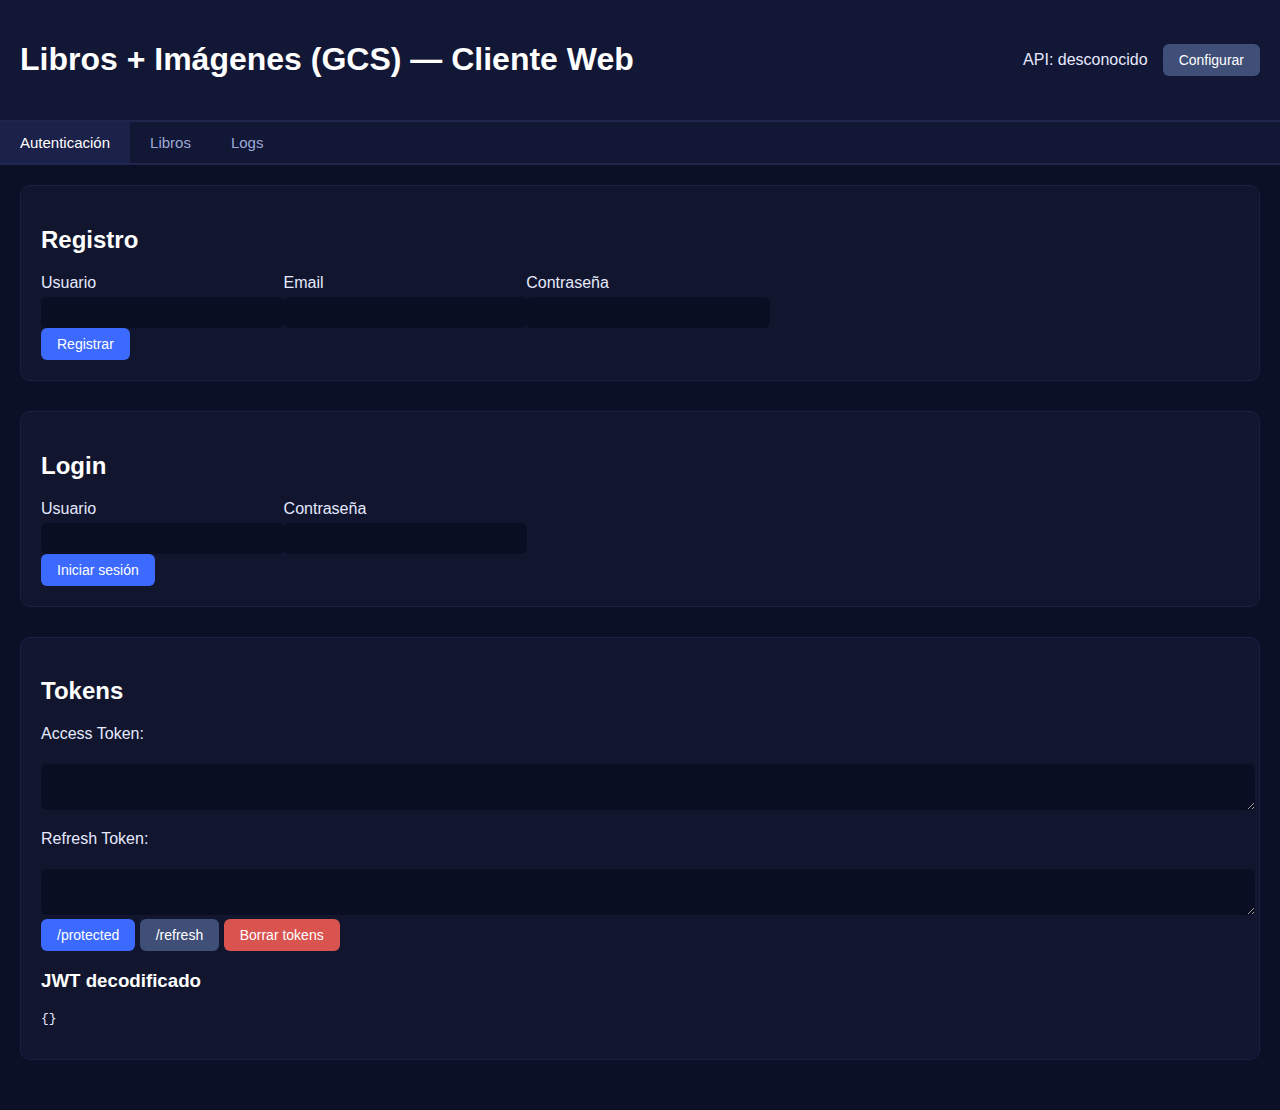
<file: index.html>
<!DOCTYPE html>
<html lang="es">
<head>
  <meta charset="utf-8" />
  <meta name="viewport" content="width=device-width,initial-scale=1" />
  <title>Libros + Imágenes (GCS) — Cliente Web</title>
  <link rel="stylesheet" href="style.css" />
</head>

<body>
  <header class="topbar">
    <h1>Libros + Imágenes (GCS) — Cliente Web</h1>
    <div class="status">
      <span id="apiStatus">API: desconocido</span>
      <button id="openConfigBtn" class="btn secondary">Configurar</button>
    </div>
  </header>

  <nav class="tabs">
    <button data-tab="auth" class="active">Autenticación</button>
    <button data-tab="libros">Libros</button>
    <button data-tab="logs">Logs</button>
  </nav>

  <main>

    <!-- =========================================================
         TAB 1: AUTENTICACIÓN (NO SE MODIFICA)
    ============================================================ -->
    <section id="auth" class="tab active">
      <div class="card">
        <h2>Registro</h2>
        <form id="registerForm">
          <div class="grid">
            <label>Usuario
              <input type="text" id="regUsername" required />
            </label>
            <label>Email
              <input type="email" id="regEmail" required />
            </label>
            <label>Contraseña
              <input type="password" id="regPassword" required />
            </label>
          </div>
          <button type="submit" class="btn">Registrar</button>
        </form>
      </div>

      <div class="card">
        <h2>Login</h2>
        <form id="loginForm">
          <div class="grid">
            <label>Usuario
              <input type="text" id="logUsername" required />
            </label>
            <label>Contraseña
              <input type="password" id="logPassword" required />
            </label>
          </div>
          <button type="submit" class="btn">Iniciar sesión</button>
        </form>
      </div>

      <div class="card">
        <h2>Tokens</h2>
        <p>Access Token:</p>
        <textarea id="accessTokenBox" readonly></textarea>

        <p>Refresh Token:</p>
        <textarea id="refreshTokenBox" readonly></textarea>

        <div class="actions">
          <button id="btnProfile" class="btn">/protected</button>
          <button id="btnRefresh" class="btn secondary">/refresh</button>
          <button id="btnClearTokens" class="btn danger">Borrar tokens</button>
        </div>

        <h3>JWT decodificado</h3>
        <pre id="jwtDecoded">{}</pre>
      </div>
    </section>

    <!-- =========================================================
         TAB 2: LIBROS + IMÁGENES
    ============================================================ -->
    <section id="libros" class="tab">
      <div class="card">
        <h2>Catálogo de Libros</h2>
        <div class="actions">
          <input id="searchText" type="text" placeholder="Buscar libro..." />
          <button id="btnListBooks" class="btn">Listar libros</button>
        </div>

        <div class="tableWrap">
          <table>
            <thead>
              <tr>
                <th>ID</th><th>Título</th><th>Autor</th><th>Año</th><th>Acciones</th>
              </tr>
            </thead>
            <tbody id="booksTbody">
              <tr><td colspan="5" style="text-align:center;color:#999;">No hay libros</td></tr>
            </tbody>
          </table>
        </div>
      </div>

      <!-- PANEL DE IMÁGENES POR LIBRO -->
      <div id="imagesPanel" class="card" style="display:none;">
        <h2>Imágenes del libro: <span id="panelBookTitle"></span></h2>

        <h3>Subir nuevas imágenes</h3>
        <input id="fileImages" type="file" multiple accept="image/*" />
        <button id="btnUploadImages" class="btn">Subir</button>

        <div id="previewContainer" class="previewArea"></div>

        <h3>Imágenes ya existentes</h3>
        <div id="bookImages" class="imagesGrid"></div>
      </div>
    </section>

    <!-- =========================================================
         TAB 3: LOGS
    ============================================================ -->
    <section id="logs" class="tab">
      <div class="card">
        <h2>Logs del cliente</h2>
        <pre id="logBox" class="logBox"></pre>
        <button id="btnClearLogs" class="btn danger">Limpiar logs</button>
      </div>
    </section>

  </main>

  <!-- ============================================================
       DIALOG DE CONFIGURACIÓN (MISMO QUE YA TENÍAS)
  =============================================================== -->
  <dialog id="configDialog">
    <form id="configForm" method="dialog">
      <h2>Configurar servidor</h2>

      <div class="grid">
        <label>IP / Dominio:
          <input id="cfgIp" type="text" required />
        </label>
        <label>Puerto:
          <input id="cfgPort" type="text" />
        </label>
      </div>

      <h3>Endpoints</h3>
      <div class="grid">
        <label>/register  <input id="cfgRegister" /></label>
        <label>/login     <input id="cfgLogin" /></label>
        <label>/refresh   <input id="cfgRefresh" /></label>
        <label>/protected <input id="cfgProfile" /></label>
        <label>/books     <input id="cfgBooks" /></label>
      </div>

      <menu>
        <button value="cancel" class="btn secondary">Cancelar</button>
        <button id="saveConfigBtn" class="btn">Guardar</button>
      </menu>
    </form>
  </dialog>

  <script src="app.js"></script>
</body>
</html>
</file>
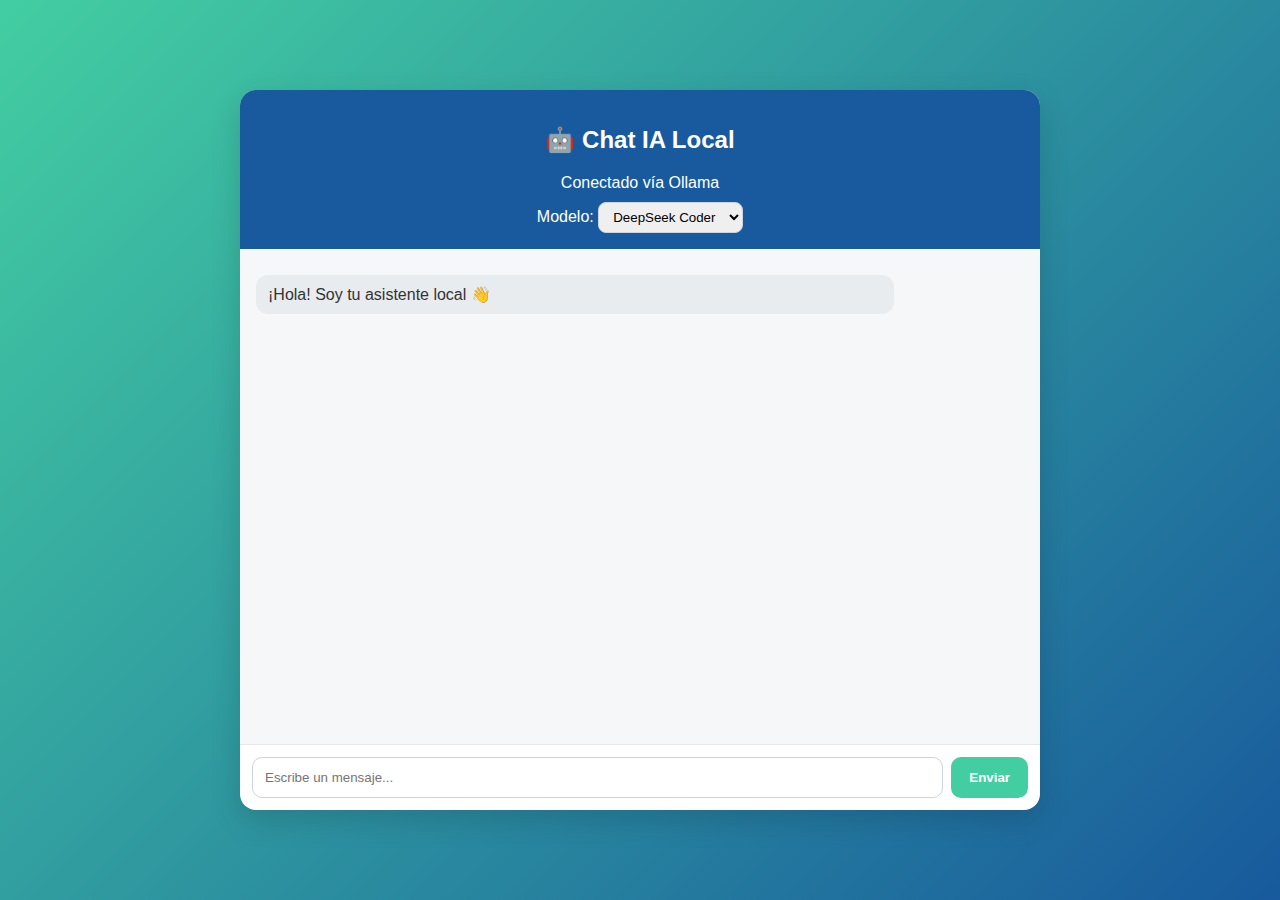
<file: ejercicios-guiados/EjercicioGuiado02/index.html>
<!DOCTYPE html>
<html lang="es">
<head>
  <meta charset="UTF-8" />
  <meta name="viewport" content="width=device-width, initial-scale=1.0"/>
  <title>Chat IA Local</title>
  <style>
    body {
      font-family: Arial, sans-serif;
      background: linear-gradient(135deg, #43cea2, #185a9d);
      margin: 0; height: 100vh;
      display: flex; align-items: center; justify-content: center;
    }
    .chat {
      width: 90%; max-width: 800px; height: 80vh;
      background: #fff; border-radius: 16px;
      box-shadow: 0 10px 30px rgba(0,0,0,.15);
      display: flex; flex-direction: column; overflow: hidden;
    }
    header {
      background: #185a9d; color: #fff;
      padding: 16px; text-align: center;
    }
    #messages {
      flex: 1; padding: 16px;
      overflow-y: auto; background: #f6f7f9;
    }
    .msg { margin: 10px 0; padding: 10px 12px;
      border-radius: 12px; max-width: 80%; word-wrap: break-word;
    }
    .user { background: #43cea2; color: #fff; margin-left: auto; }
    .bot { background: #e9ecef; color: #333; margin-right: auto; }
    footer {
      display: flex; gap: 8px;
      padding: 12px; border-top: 1px solid #e5e7eb;
    }
    input {
      flex: 1; padding: 12px;
      border: 1px solid #cbd5e1; border-radius: 10px;
    }
    button {
      padding: 12px 18px; border: 0;
      background: #43cea2; color: #fff;
      border-radius: 10px; font-weight: 700;
      cursor: pointer;
    }
    button:hover { filter: brightness(0.95); }
    select {
      margin-top: 10px; padding: 6px 10px;
      border-radius: 8px; border: 1px solid #cbd5e1;
    }
  </style>
</head>
<body>
  <div class="chat">
    <header>
      <h2>🤖 Chat IA Local</h2>
      <div>Conectado vía Ollama</div>
      <label for="model">Modelo:</label>
      <select id="model">
        <option value="deepseek-coder">DeepSeek Coder</option>
        <option value="llama3">Llama 3</option>
        <option value="phi3">Phi 3</option>
      </select>
    </header>

    <div id="messages">
      <div class="msg bot">¡Hola! Soy tu asistente local 👋</div>
    </div>

    <footer>
      <input id="input" placeholder="Escribe un mensaje..." />
      <button id="btn">Enviar</button>
    </footer>
  </div>

<script>
  const input = document.getElementById("input");
  const btn = document.getElementById("btn");
  const messages = document.getElementById("messages");
  const modelSelect = document.getElementById("model");

  async function sendMessage() {
    const text = input.value.trim();
    const model = modelSelect.value;
    if (!text) return;

    messages.innerHTML += `<div class="msg user">${text}</div>`;
    input.value = "";

    try {
      const resp = await fetch("/chat", {
        method: "POST",
        headers: { "Content-Type": "application/json" },
        body: JSON.stringify({ message: text, model: model })
      });

      const data = await resp.json();
      const answer = data.response || data.error || "Error al obtener respuesta";
      messages.innerHTML += `<div class="msg bot">${answer}</div>`;
      messages.scrollTop = messages.scrollHeight;
    } catch (err) {
      messages.innerHTML += `<div class="msg bot">⚠️ Error de conexión con Flask</div>`;
    }
  }

  btn.onclick = sendMessage;
  input.onkeydown = (e) => { if (e.key === "Enter") sendMessage(); };
</script>
</body>
</html>
</file>
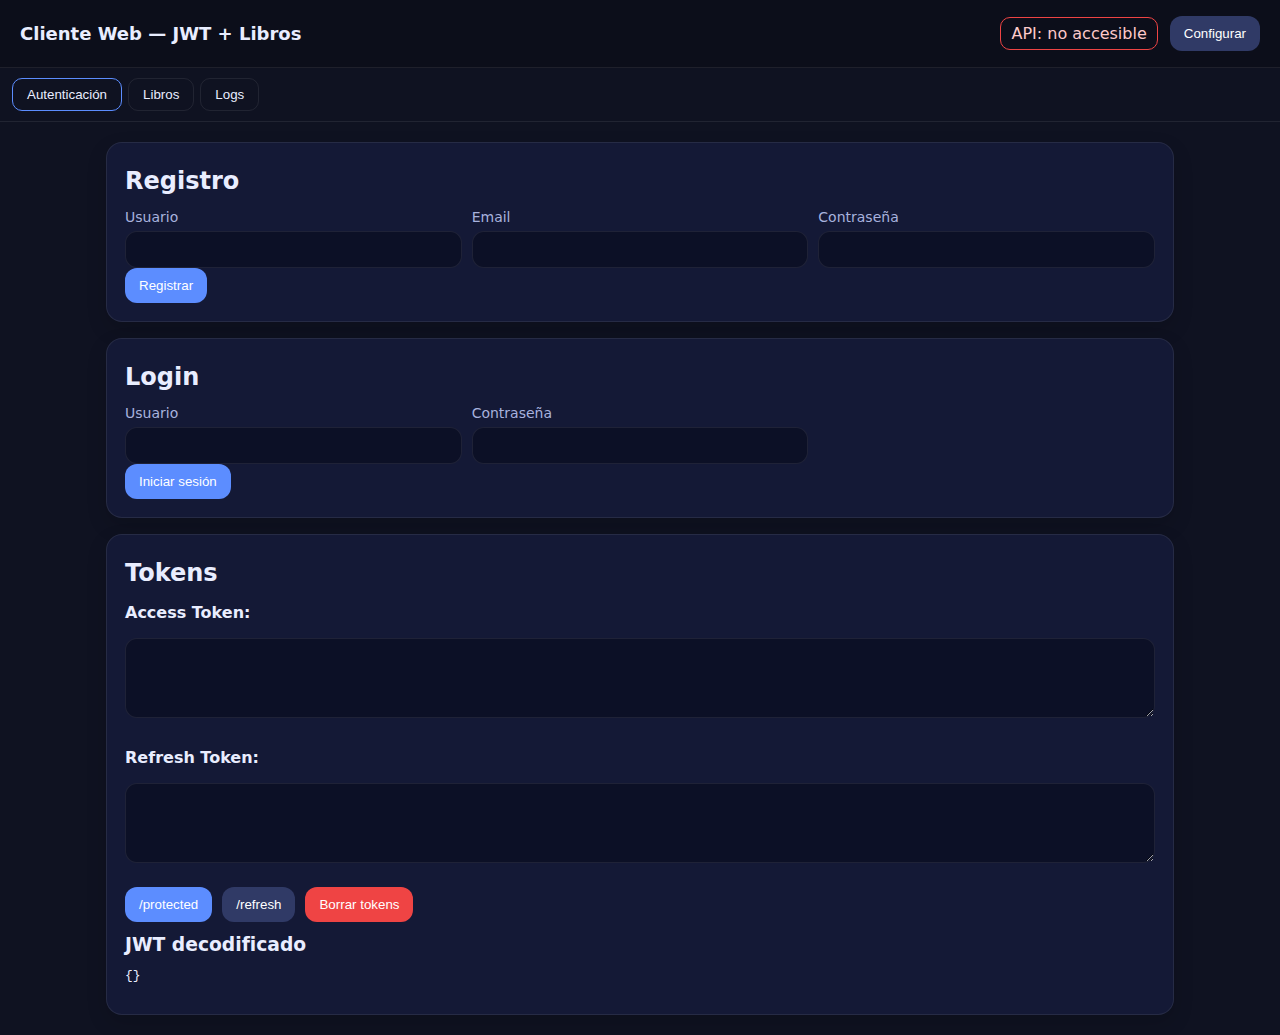
<file: ejercicios-guiados/EjercicioGuiado04/index.html>
<!DOCTYPE html>
<html lang="es">
<head>
  <meta charset="utf-8" />
  <meta name="viewport" content="width=device-width,initial-scale=1" />
  <title>Cliente JWT + Libros</title>
  <link rel="stylesheet" href="style.css" />
</head>
<body>
  <header class="topbar">
    <h1>Cliente Web — JWT + Libros</h1>
    <div class="status">
      <span id="apiStatus">API: desconocido</span>
      <button id="openConfigBtn" class="btn secondary">Configurar</button>
    </div>
  </header>

  <nav class="tabs">
    <button data-tab="auth" class="active">Autenticación</button>
    <button data-tab="libros">Libros</button>
    <button data-tab="logs">Logs</button>
  </nav>

  <main>
    <!-- TAB: Autenticación -->
    <section id="auth" class="tab active">
      <div class="card">
        <h2>Registro</h2>
        <form id="registerForm">
          <div class="grid">
            <label>Usuario
              <input type="text" id="regUsername" required />
            </label>
            <label>Email
              <input type="email" id="regEmail" required />
            </label>
            <label>Contraseña
              <input type="password" id="regPassword" required />
            </label>
          </div>
          <button type="submit" class="btn">Registrar</button>
        </form>
      </div>

      <div class="card">
        <h2>Login</h2>
        <form id="loginForm">
          <div class="grid">
            <label>Usuario
              <input type="text" id="logUsername" required />
            </label>
            <label>Contraseña
              <input type="password" id="logPassword" required />
            </label>
          </div>
          <button type="submit" class="btn">Iniciar sesión</button>
        </form>
      </div>

      <div class="card">
        <h2>Tokens</h2>
        <div class="tokenBox">
          <p><strong>Access Token:</strong></p>
          <textarea id="accessTokenBox" readonly></textarea>
          <p><strong>Refresh Token:</strong></p>
          <textarea id="refreshTokenBox" readonly></textarea>
        </div>
        <div class="actions">
          <button id="btnProfile" class="btn">/protected</button>
          <button id="btnRefresh" class="btn secondary">/refresh</button>
          <button id="btnClearTokens" class="btn danger">Borrar tokens</button>
        </div>
        <div class="decoded">
          <h3>JWT decodificado</h3>
          <pre id="jwtDecoded">{}</pre>
        </div>
      </div>
    </section>

    <!-- TAB: Libros -->
    <section id="libros" class="tab">
      <div class="card">
        <h2>Catálogo de Libros</h2>
        <div class="actions">
          <input id="searchText" type="text" placeholder="Buscar por título o autor..." />
          <button id="btnListBooks" class="btn">Listar libros</button>
        </div>
        <div class="tableWrap">
          <table>
            <thead>
              <tr>
                <th>ID</th><th>Título</th><th>Autor</th><th>Editorial</th><th>Año</th><th>Género</th><th>Formato</th>
              </tr>
            </thead>
            <tbody id="booksTbody">
              <tr><td colspan="7" style="text-align:center;color:#999;">Sin datos</td></tr>
            </tbody>
          </table>
        </div>
        <small>Este módulo asume un endpoint configurable (p.ej. <code>/books</code> o <code>/libros/books</code>) que devuelve un arreglo de libros con joins de <em>Authors</em>, <em>Genres</em> y <em>Formats</em>. BD: <strong>Libros</strong>. :contentReference[oaicite:4]{index=4}</small>
      </div>
    </section>

    <!-- TAB: Logs -->
    <section id="logs" class="tab">
      <div class="card">
        <h2>Logs del cliente</h2>
        <pre id="logBox" class="logBox"></pre>
        <button id="btnClearLogs" class="btn danger">Limpiar logs</button>
      </div>
    </section>
  </main>

  <!-- Ventana emergente de configuración -->
  <dialog id="configDialog">
    <form id="configForm" method="dialog">
      <h2>Configurar IP, Puerto y Endpoints</h2>

      <div class="grid">
        <label>IP o dominio del microservicio
          <input type="text" id="cfgIp" placeholder="34.42.102.133" required />
        </label>
        <label>Puerto
          <input type="text" id="cfgPort" placeholder="5000" />
        </label>
      </div>

      <h3>Endpoints Auth</h3>
      <div class="grid">
        <label>Registro
          <input type="text" id="cfgRegister" placeholder="/register" />
        </label>
        <label>Login
          <input type="text" id="cfgLogin" placeholder="/login" />
        </label>
        <label>Refresh
          <input type="text" id="cfgRefresh" placeholder="/refresh" />
        </label>
        <label>Perfil protegido
          <input type="text" id="cfgProfile" placeholder="/protected" />
        </label>
      </div>

      <h3>Libros</h3>
      <div class="grid">
        <label>Endpoint Libros (GET)
          <input type="text" id="cfgBooks" placeholder="/books" />
        </label>
      </div>

      <menu>
        <button value="cancel" class="btn secondary">Cancelar</button>
        <button id="saveConfigBtn" value="default" class="btn">Guardar</button>
      </menu>
      <p class="note">
        Esta configuración se guarda en <strong>localStorage</strong>, tal como pide el ejercicio (IP, puerto, microservicios y endpoints). :contentReference[oaicite:5]{index=5}
      </p>
    </form>
  </dialog>

  <script src="app.js"></script>
</body>
</html>
</file>
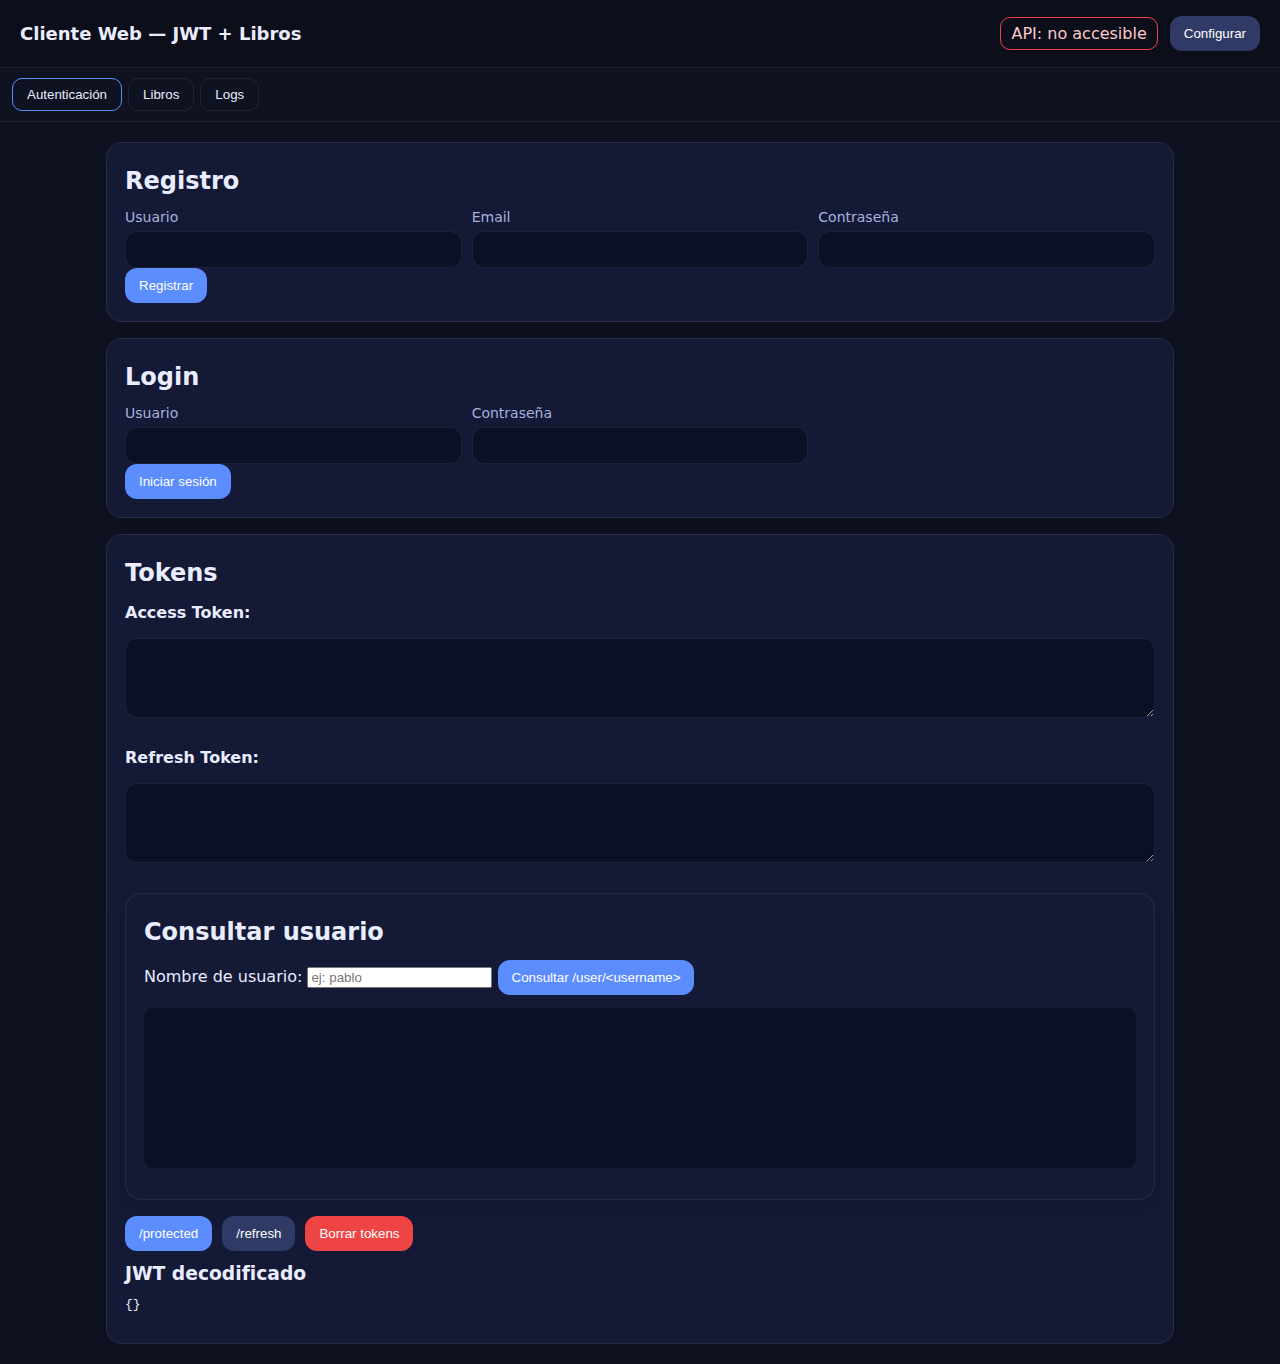
<file: ejercicios-guiados/EjercicioGuiado07/index.html>
<!DOCTYPE html>
<html lang="es">
<head>
  <meta charset="utf-8" />
  <meta name="viewport" content="width=device-width,initial-scale=1" />
  <title>Cliente JWT + Libros</title>
  <link rel="stylesheet" href="style.css" />
</head>
<body>
  <header class="topbar">
    <h1>Cliente Web — JWT + Libros</h1>
    <div class="status">
      <span id="apiStatus">API: desconocido</span>
      <button id="openConfigBtn" class="btn secondary">Configurar</button>
    </div>
  </header>

  <nav class="tabs">
    <button data-tab="auth" class="active">Autenticación</button>
    <button data-tab="libros">Libros</button>
    <button data-tab="logs">Logs</button>
  </nav>

  <main>
    <!-- TAB: Autenticación -->
    <section id="auth" class="tab active">
      <div class="card">
        <h2>Registro</h2>
        <form id="registerForm">
          <div class="grid">
            <label>Usuario
              <input type="text" id="regUsername" required />
            </label>
            <label>Email
              <input type="email" id="regEmail" required />
            </label>
            <label>Contraseña
              <input type="password" id="regPassword" required />
            </label>
          </div>
          <button type="submit" class="btn">Registrar</button>
        </form>
      </div>

      <div class="card">
        <h2>Login</h2>
        <form id="loginForm">
          <div class="grid">
            <label>Usuario
              <input type="text" id="logUsername" required />
            </label>
            <label>Contraseña
              <input type="password" id="logPassword" required />
            </label>
          </div>
          <button type="submit" class="btn">Iniciar sesión</button>
        </form>
      </div>

      <div class="card">
        <h2>Tokens</h2>
        <div class="tokenBox">
          <p><strong>Access Token:</strong></p>
          <textarea id="accessTokenBox" readonly></textarea>
          <p><strong>Refresh Token:</strong></p>
          <textarea id="refreshTokenBox" readonly></textarea>
        </div>

        <div class="card">
          <h2>Consultar usuario</h2>
          <form id="userForm">
            <label>Nombre de usuario:
              <input type="text" id="userQuery" placeholder="ej: pablo" required />
            </label>
            <button type="submit" class="btn">Consultar /user/&lt;username&gt;</button>
          </form>
          <pre id="userResult" style="background:#0c1026;color:#dbe3ff;padding:12px;border-radius:10px;overflow:auto;height:160px;"></pre>
        </div>

        <div class="actions">
          <button id="btnProfile" class="btn">/protected</button>
          <button id="btnRefresh" class="btn secondary">/refresh</button>
          <button id="btnClearTokens" class="btn danger">Borrar tokens</button>
        </div>
        <div class="decoded">
          <h3>JWT decodificado</h3>
          <pre id="jwtDecoded">{}</pre>
        </div>
      </div>
    </section>

    <!-- TAB: Libros -->
    <section id="libros" class="tab">
      <div class="card">
        <h2>Catálogo de Libros</h2>
        <div class="actions">
          <input id="searchText" type="text" placeholder="Buscar por título o autor..." />
          <button id="btnListBooks" class="btn">Listar libros</button>
        </div>
        <div class="tableWrap">
          <table>
            <thead>
              <tr>
                <th>ID</th><th>Título</th><th>Autor</th><th>Editorial</th><th>Año</th><th>Género</th><th>Formato</th>
              </tr>
            </thead>
            <tbody id="booksTbody">
              <tr><td colspan="7" style="text-align:center;color:#999;">Sin datos</td></tr>
            </tbody>
          </table>
        </div>
        <small>Este módulo asume un endpoint configurable (p.ej. <code>/books</code> o <code>/libros/books</code>) que devuelve un arreglo de libros con joins de <em>Authors</em>, <em>Genres</em> y <em>Formats</em>. BD: <strong>Libros</strong>. :contentReference[oaicite:4]{index=4}</small>
      </div>
    </section>

    <!-- TAB: Logs -->
    <section id="logs" class="tab">
      <div class="card">
        <h2>Logs del cliente</h2>
        <pre id="logBox" class="logBox"></pre>
        <button id="btnClearLogs" class="btn danger">Limpiar logs</button>
      </div>
    </section>
  </main>

  <!-- Ventana emergente de configuración -->
  <dialog id="configDialog">
    <form id="configForm" method="dialog">
      <h2>Configurar IP, Puerto y Endpoints</h2>

      <div class="grid">
        <label>IP o dominio del microservicio
          <input type="text" id="cfgIp" placeholder="34.42.102.133" required />
        </label>
        <label>Puerto
          <input type="text" id="cfgPort" placeholder="5000" />
        </label>
      </div>

      <h3>Endpoints Auth</h3>
      <div class="grid">
        <label>Registro
          <input type="text" id="cfgRegister" placeholder="/register" />
        </label>
        <label>Login
          <input type="text" id="cfgLogin" placeholder="/login" />
        </label>
        <label>Refresh
          <input type="text" id="cfgRefresh" placeholder="/refresh" />
        </label>
        <label>Perfil protegido
          <input type="text" id="cfgProfile" placeholder="/protected" />
        </label>
      </div>

      <h3>Libros</h3>
      <div class="grid">
        <label>Endpoint Libros (GET)
          <input type="text" id="cfgBooks" placeholder="/books" />
        </label>
      </div>

      <menu>
        <button value="cancel" class="btn secondary">Cancelar</button>
        <button id="saveConfigBtn" value="default" class="btn">Guardar</button>
      </menu>
      <p class="note">
        Esta configuración se guarda en <strong>localStorage</strong>, tal como pide el ejercicio (IP, puerto, microservicios y endpoints). :contentReference[oaicite:5]{index=5}
      </p>
    </form>
  </dialog>

  <script src="app.js"></script>
</body>
</html>
</file>
<file: style.css>
/* =========================================================
   ESTILOS GENERALES
   ========================================================= */
body {
  font-family: Arial, sans-serif;
  background: #0c1026;
  color: #e6e9ff;
  margin: 0;
  padding: 0;
}

h1, h2, h3 {
  color: #fff;
}

a {
  color: #7ca9ff;
}

/* =========================================================
   TOPBAR
   ========================================================= */
.topbar {
  background: #121735;
  padding: 20px;
  display: flex;
  justify-content: space-between;
  align-items: center;
  border-bottom: 2px solid #1f254d;
}

.status {
  display: flex;
  align-items: center;
  gap: 15px;
}

/* =========================================================
   BOTONES
   ========================================================= */
.btn {
  background: #3c6aff;
  color: #fff;
  padding: 8px 16px;
  border: none;
  border-radius: 6px;
  cursor: pointer;
  transition: 0.2s;
  font-size: 14px;
}

.btn:hover {
  background: #264bd1;
}

.btn.secondary {
  background: #3f4f78;
}

.btn.secondary:hover {
  background: #2a3954;
}

.btn.danger {
  background: #d9534f;
}

.btn.danger:hover {
  background: #c9302c;
}

.btn.small {
  padding: 5px 10px;
  font-size: 12px;
}

/* =========================================================
   TABS
   ========================================================= */
.tabs {
  display: flex;
  background: #121735;
  border-bottom: 2px solid #1f254d;
}

.tabs button {
  background: none;
  border: none;
  padding: 12px 20px;
  color: #9fa9d8;
  cursor: pointer;
  font-size: 15px;
}

.tabs button.active {
  background: #1b2148;
  color: #fff;
}

.tab {
  display: none;
  padding: 20px;
}

.tab.active {
  display: block;
}

/* =========================================================
   CARDS
   ========================================================= */
.card {
  background: #11162e;
  padding: 20px;
  border-radius: 10px;
  margin-bottom: 30px;
  border: 1px solid #1a2042;
}

.grid {
  display: grid;
  grid-template-columns: repeat(auto-fill, minmax(220px, 1fr));
  gap: 15px;
}

input, textarea {
  width: 100%;
  padding: 8px;
  border-radius: 6px;
  border: none;
  background: #0a0e22;
  color: #e6e9ff;
  margin-top: 5px;
}

/* =========================================================
   TABLA LIBROS
   ========================================================= */
.tableWrap {
  overflow-x: auto;
}

table {
  width: 100%;
  border-collapse: collapse;
  background: #0f132b;
  border-radius: 10px;
  overflow: hidden;
}

th {
  background: #182049;
  color: #bfcaf9;
  padding: 12px;
}

td {
  padding: 10px;
  border-bottom: 1px solid #1f254d;
}

tr:hover td {
  background: #1b2148;
}

/* =========================================================
   LOGS
   ========================================================= */
.logBox {
  background: #0a0e22;
  padding: 15px;
  height: 240px;
  border-radius: 8px;
  overflow-y: auto;
  border: 1px solid #1a2042;
  color: #d6dcff;
}

/* =========================================================
   PANEL DE IMÁGENES DEL LIBRO
   ========================================================= */
#imagesPanel {
  position: fixed;
  top: 0;
  right: 0;
  width: 420px;
  height: 100%;
  background: #0f132b;
  border-left: 2px solid #1f254d;
  padding: 20px;
  z-index: 1000;
  overflow-y: auto;
  display: none;
}

#imagesPanel h2 {
  margin-top: 0;
  font-size: 22px;
  color: #fff;
}

#bookImages {
  display: grid;
  grid-template-columns: repeat(auto-fill, minmax(110px, 1fr));
  gap: 12px;
  margin-top: 15px;
}

.imgBox {
  background: #121735;
  padding: 10px;
  border-radius: 10px;
  text-align: center;
  border: 1px solid #20274f;
}

.imgBox img {
  width: 100%;
  height: 110px;
  object-fit: cover;
  border-radius: 6px;
  margin-bottom: 6px;
}

/* =========================================================
   PREVIEW DE UPLOAD
   ========================================================= */
#previewContainer {
  margin-top: 10px;
  display: flex;
  flex-wrap: wrap;
  gap: 10px;
}

#previewContainer img {
  width: 100px;
  height: 100px;
  object-fit: cover;
  border-radius: 6px;
  border: 1px solid #1a2042;
}

/* =========================================================
   DIALOG CONFIG
   ========================================================= */
dialog {
  border: none;
  border-radius: 16px;
  padding: 24px 28px;
  background: #101636;
  color: #e5e9ff;
  max-width: 520px;
  width: 520px;
  max-height: 90vh;
}

dialog::backdrop {
  background: rgba(0, 0, 0, 0.6);
}
</file>
<file: ejercicios-guiados/EjercicioGuiado04/style.css>
:root{
  --bg:#0f1221; --panel:#141936; --ink:#e9edff; --muted:#a8b2de;
  --line:rgba(255,255,255,.08); --brand:#5c8dff; --ok:#22c55e; --warn:#f59e0b; --danger:#ef4444;
}

*{box-sizing:border-box}
html,body{margin:0;padding:0;background:var(--bg);color:var(--ink);font-family:system-ui,Segoe UI,Roboto,Arial,sans-serif}

.topbar{
  display:flex;justify-content:space-between;align-items:center;
  padding:16px 20px;border-bottom:1px solid var(--line);background:rgba(0,0,0,.2);
}
.topbar h1{font-size:18px;margin:0}
.status{display:flex;gap:12px;align-items:center}
#apiStatus{padding:6px 10px;border:1px solid var(--line);border-radius:10px;color:var(--muted)}

.tabs{display:flex;gap:6px;padding:10px 12px;border-bottom:1px solid var(--line)}
.tabs button{background:transparent;border:1px solid var(--line);color:var(--ink);padding:8px 14px;border-radius:10px;cursor:pointer}
.tabs button.active{border-color:var(--brand)}

main{max-width:1100px;margin:20px auto;padding:0 16px}
.tab{display:none}
.tab.active{display:block}

.card{
  background:var(--panel);border:1px solid var(--line);border-radius:16px;
  padding:18px;margin:16px 0;box-shadow:0 8px 20px rgba(0,0,0,.15)
}
h2{margin:6px 0 14px}
h3{margin:12px 0 8px}

.grid{display:grid;grid-template-columns:repeat(3,minmax(0,1fr));gap:10px}
.grid label{display:flex;flex-direction:column;font-size:14px;color:var(--muted)}
.grid input{margin-top:6px;padding:10px;border-radius:12px;border:1px solid var(--line);background:#0c1026;color:var(--ink)}

.btn{background:var(--brand);border:none;color:white;padding:10px 14px;border-radius:12px;cursor:pointer}
.btn.secondary{background:#303a66}
.btn.danger{background:var(--danger)}

.tokenBox textarea{
  width:100%;height:80px;background:#0c1026;color:#dbe3ff;border:1px solid var(--line);
  border-radius:12px;padding:10px;margin-bottom:10px
}
.actions{display:flex;gap:10px;margin:10px 0}

.tableWrap{overflow:auto}
table{width:100%;border-collapse:collapse}
thead th{position:sticky;top:0;background:#101638;border-bottom:1px solid var(--line);padding:10px}
tbody td{border-bottom:1px solid var(--line);padding:10px}

.logBox{height:320px;background:#0c1026;border:1px solid var(--line);border-radius:12px;padding:12px;overflow:auto}

dialog{
  border:1px solid var(--line);border-radius:16px;background:var(--panel);color:var(--ink);
  max-width:720px;width:95%;padding:20px
}
menu{display:flex;gap:8px;justify-content:flex-end;margin-top:10px}
.note{color:var(--muted);font-size:12px;margin-top:8px}
</file>
<file: ejercicios-guiados/EjercicioGuiado07/style.css>
:root{
  --bg:#0f1221; --panel:#141936; --ink:#e9edff; --muted:#a8b2de;
  --line:rgba(255,255,255,.08); --brand:#5c8dff; --ok:#22c55e; --warn:#f59e0b; --danger:#ef4444;
}

*{box-sizing:border-box}
html,body{margin:0;padding:0;background:var(--bg);color:var(--ink);font-family:system-ui,Segoe UI,Roboto,Arial,sans-serif}

.topbar{
  display:flex;justify-content:space-between;align-items:center;
  padding:16px 20px;border-bottom:1px solid var(--line);background:rgba(0,0,0,.2);
}
.topbar h1{font-size:18px;margin:0}
.status{display:flex;gap:12px;align-items:center}
#apiStatus{padding:6px 10px;border:1px solid var(--line);border-radius:10px;color:var(--muted)}

.tabs{display:flex;gap:6px;padding:10px 12px;border-bottom:1px solid var(--line)}
.tabs button{background:transparent;border:1px solid var(--line);color:var(--ink);padding:8px 14px;border-radius:10px;cursor:pointer}
.tabs button.active{border-color:var(--brand)}

main{max-width:1100px;margin:20px auto;padding:0 16px}
.tab{display:none}
.tab.active{display:block}

.card{
  background:var(--panel);border:1px solid var(--line);border-radius:16px;
  padding:18px;margin:16px 0;box-shadow:0 8px 20px rgba(0,0,0,.15)
}
h2{margin:6px 0 14px}
h3{margin:12px 0 8px}

.grid{display:grid;grid-template-columns:repeat(3,minmax(0,1fr));gap:10px}
.grid label{display:flex;flex-direction:column;font-size:14px;color:var(--muted)}
.grid input{margin-top:6px;padding:10px;border-radius:12px;border:1px solid var(--line);background:#0c1026;color:var(--ink)}

.btn{background:var(--brand);border:none;color:white;padding:10px 14px;border-radius:12px;cursor:pointer}
.btn.secondary{background:#303a66}
.btn.danger{background:var(--danger)}

.tokenBox textarea{
  width:100%;height:80px;background:#0c1026;color:#dbe3ff;border:1px solid var(--line);
  border-radius:12px;padding:10px;margin-bottom:10px
}
.actions{display:flex;gap:10px;margin:10px 0}

.tableWrap{overflow:auto}
table{width:100%;border-collapse:collapse}
thead th{position:sticky;top:0;background:#101638;border-bottom:1px solid var(--line);padding:10px}
tbody td{border-bottom:1px solid var(--line);padding:10px}

.logBox{height:320px;background:#0c1026;border:1px solid var(--line);border-radius:12px;padding:12px;overflow:auto}

dialog{
  border:1px solid var(--line);border-radius:16px;background:var(--panel);color:var(--ink);
  max-width:720px;width:95%;padding:20px
}
menu{display:flex;gap:8px;justify-content:flex-end;margin-top:10px}
.note{color:var(--muted);font-size:12px;margin-top:8px}
</file>
